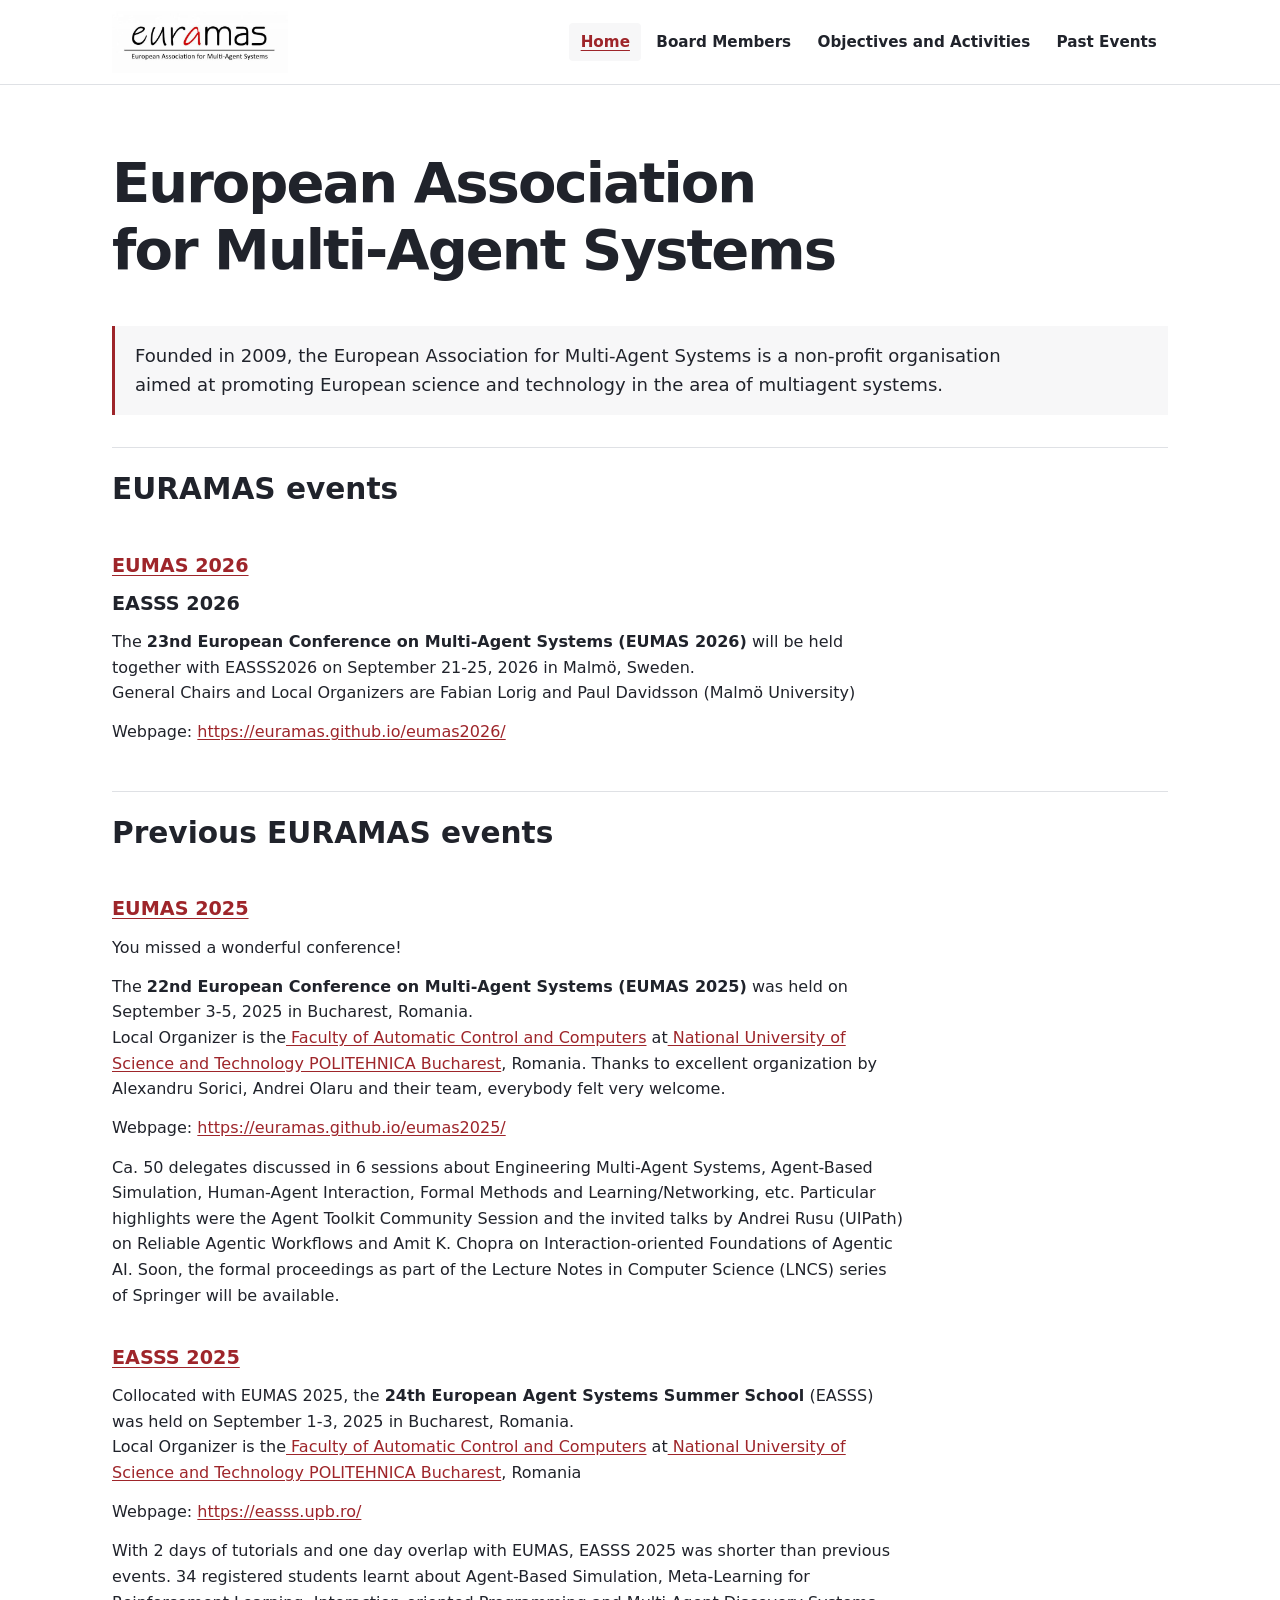
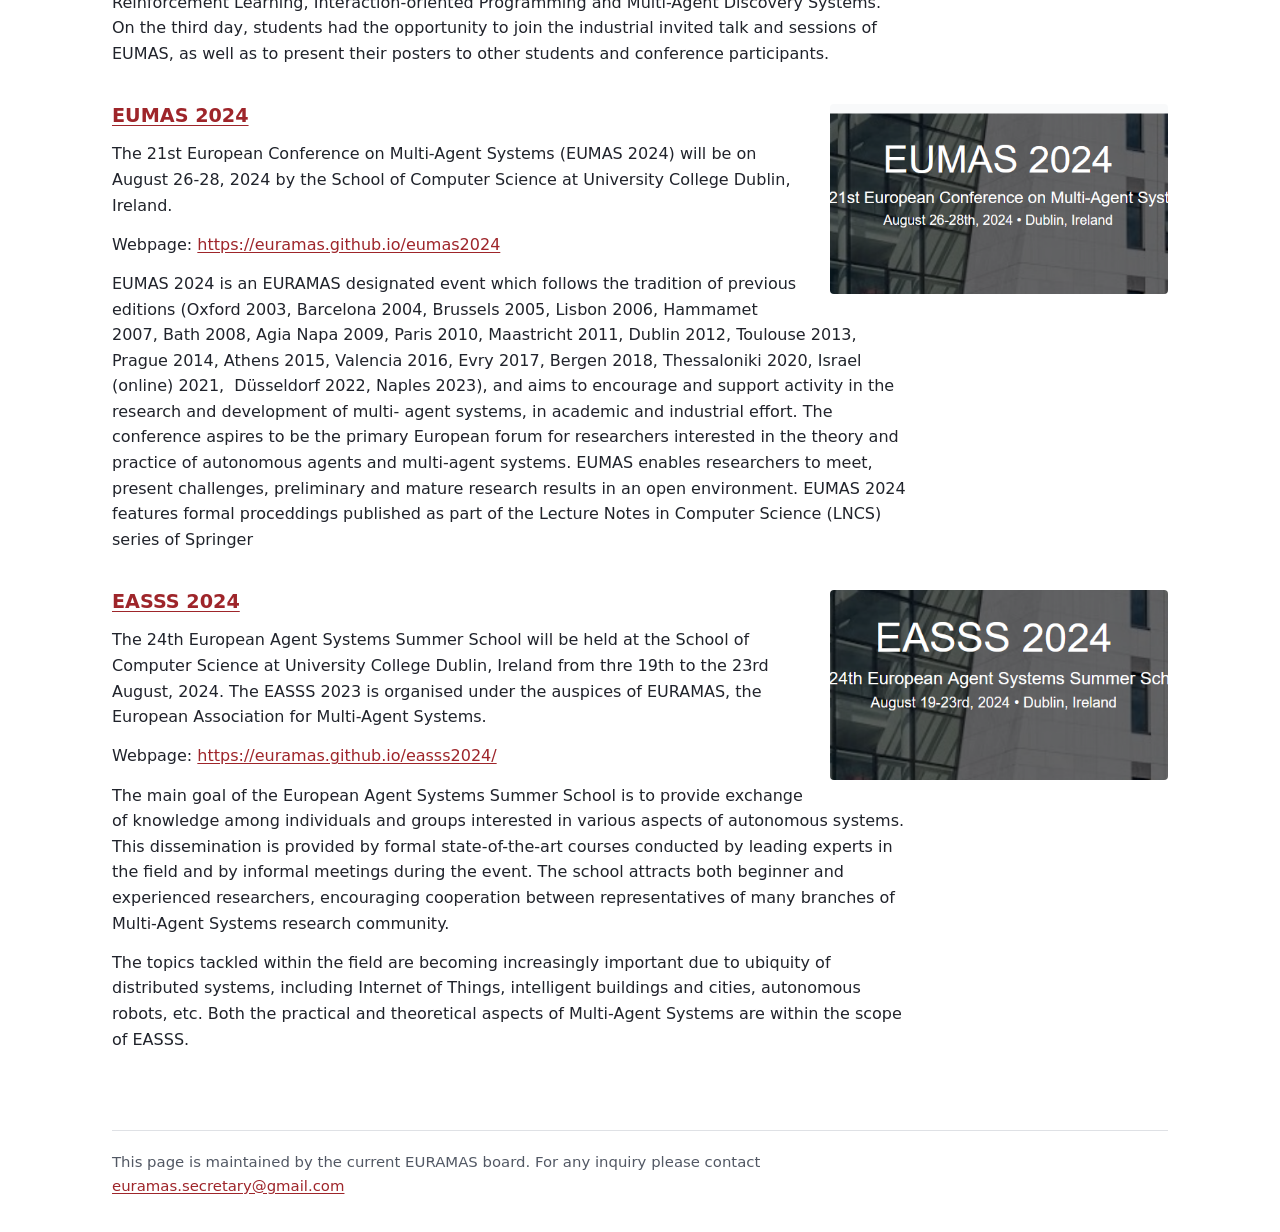
<file: index.html>
<!doctype html>
<html lang="en">
<head>
  <meta charset="utf-8">
  <meta name="viewport" content="width=device-width, initial-scale=1">
  <title>EURAMAS | European Association for Multi-Agent Systems</title>
  <meta name="description" content="EURAMAS promotes European research in multi-agent systems through its conference, summer school, and other scientific activities.">
  <link rel="canonical" href="https://euramas.github.io/">
  <meta property="og:type" content="website">
  <meta property="og:site_name" content="EURAMAS">
  <meta property="og:title" content="EURAMAS | European Association for Multi-Agent Systems">
  <meta property="og:description" content="EURAMAS promotes European research in multi-agent systems through its conference, summer school, and other scientific activities.">
  <meta property="og:url" content="https://euramas.github.io/">
  <meta property="og:image" content="https://euramas.github.io/assets/8febfdae23dbfa3d8e87.jpg">
  <meta property="og:image:width" content="600">
  <meta property="og:image:height" content="211">
  <meta property="og:image:alt" content="EURAMAS logo">
  <meta name="twitter:card" content="summary">
  <script type="application/ld+json">
  {
    "@context": "https://schema.org",
    "@graph": [
      {
        "@type": "Organization",
        "@id": "https://euramas.github.io/#organization",
        "name": "European Association for Multi-Agent Systems",
        "alternateName": "EURAMAS",
        "url": "https://euramas.github.io/",
        "logo": "https://euramas.github.io/assets/8febfdae23dbfa3d8e87.jpg",
        "foundingDate": "2009",
        "email": "euramas.secretary@gmail.com"
      },
      {
        "@type": "WebSite",
        "@id": "https://euramas.github.io/#website",
        "name": "EURAMAS",
        "alternateName": "European Association for Multi-Agent Systems",
        "url": "https://euramas.github.io/",
        "publisher": {
          "@id": "https://euramas.github.io/#organization"
        },
        "inLanguage": "en"
      }
    ]
  }
  </script>
  <link rel="stylesheet" href="site.css">
  <script src="site-menu.js" defer></script>
</head>
<body>
  <a class="skip-link" href="#main">Skip to main content</a>
  <header class="site-header">
    <div class="wrap header-content">
      <a class="brand" href="index.html">
        <img src="assets/8febfdae23dbfa3d8e87.jpg" alt="EURAMAS home" width="600" height="211">
      </a>
      <button class="menu-toggle" type="button" aria-controls="main-navigation" aria-expanded="false" hidden>
        Menu
      </button>
      <nav id="main-navigation" aria-label="Main navigation">
        <a href="index.html" aria-current="page">Home</a>
        <a href="board-members.html">Board Members</a>
        <a href="objectives-and-activities.html">Objectives and Activities</a>
        <a href="past-events.html">Past Events</a>
      </nav>
    </div>
  </header>

  <main class="wrap" id="main">
    <h1>European Association for Multi-Agent Systems</h1>

    <div class="intro" id="h.235102180d4bea7d_2">
      <p>Founded in 2009, the European Association for Multi-Agent Systems is a non-profit organisation aimed at promoting European science and technology in the area of multiagent systems.</p>
    </div>

    <div class="content-section" id="h.908c39155e4d13c_5">
      <h2><strong>EURAMAS events</strong></h2>
    </div>

    <div class="content-section" id="h.908c39155e4d13c_9">
      <h3><a href="https://euramas.github.io/eumas2026/">EUMAS 2026</a></h3>
      <h3><strong>EASSS 2026</strong></h3>
      <p>The <strong>23nd European Conference on Multi-Agent Systems (EUMAS 2026)</strong> will be held together with EASSS2026 on September 21-25, 2026 in Malmö, Sweden.<br>
      General Chairs and Local Organizers are Fabian Lorig and Paul Davidsson (Malmö University)</p>
      <p>Webpage: <a href="https://euramas.github.io/eumas2026/">https://euramas.github.io/eumas2026/</a></p>
    </div>

    <div class="content-section" id="h.3ed25147c5a7b558_1">
      <span id="h.cc6snagl0ky3"></span><h2 id="h.cc6snagl0ky3_l">Previous EURAMAS events</h2>
    </div>

    <div class="content-section" id="h.13438132b967476c_0">
      <h3><a href="https://euramas.github.io/eumas2025/"><strong>EUMAS 2025</strong></a></h3>
      <p>You missed a wonderful conference!</p>
      <p>The <strong>22nd European Conference on Multi-Agent Systems (EUMAS 2025)</strong> was held on September 3-5, 2025 in Bucharest, Romania. <br>
      Local Organizer is the<a href="https://acs.pub.ro/en"> Faculty of Automatic Control and Computers</a> at<a href="https://upb.ro/en"> National University of Science and Technology POLITEHNICA Bucharest</a>, Romania. Thanks to excellent organization by Alexandru Sorici, Andrei Olaru and their team, everybody felt very welcome.</p>
      <p>Webpage: <a href="https://euramas.github.io/eumas2025/">https://euramas.github.io/eumas2025/</a></p>
      <p>Ca. 50 delegates discussed in 6 sessions about Engineering Multi-Agent Systems, Agent-Based Simulation, Human-Agent Interaction, Formal Methods and Learning/Networking, etc. Particular highlights were the Agent Toolkit Community Session and the invited talks by Andrei Rusu (UIPath) on Reliable Agentic Workflows and Amit K. Chopra on Interaction-oriented Foundations of Agentic AI. Soon, the formal proceedings as part of the Lecture Notes in Computer Science (LNCS) series of Springer will be available.</p>
    </div>

    <div class="content-section" id="h.908c39155e4d13c_14">
      <h3><a href="https://easss.upb.ro/"><strong>EASSS 2025</strong></a></h3>
      <p>Collocated with EUMAS 2025, the <strong>24th European Agent Systems Summer School</strong> (EASSS) was held on September 1-3, 2025 in Bucharest, Romania. <br>
      Local Organizer is the<a href="https://acs.pub.ro/en"> Faculty of Automatic Control and Computers</a> at<a href="https://upb.ro/en"> National University of Science and Technology POLITEHNICA Bucharest</a>, Romania</p>
      <p>Webpage: <a href="https://easss.upb.ro/">https://easss.upb.ro/</a></p>
      <p>With 2 days of tutorials and one day overlap with EUMAS, EASSS 2025 was shorter than previous events. 34 registered students learnt about Agent-Based Simulation, Meta-Learning for Reinforcement Learning, Interaction-oriented Programming and Multi-Agent Discovery Systems. On the third day, students had the opportunity to join the industrial invited talk and sessions of EUMAS, as well as to present their posters to other students and conference participants.</p>
    </div>

    <div class="content-section with-image" id="h.7991aa05791baf3f_21">
      <img class="event-image" src="assets/30119fd18263f0130cd7.png" alt="EUMAS 2024 event image" loading="lazy">
      <span id="h.1a4jlu78u1d5"></span><h3 id="h.1a4jlu78u1d5_l"><a href="https://euramas.github.io/eumas2024">EUMAS 2024</a></h3>
      <p>The 21st European Conference on Multi-Agent Systems (EUMAS 2024) will be on August 26-28, 2024 by the School of Computer Science at University College Dublin, Ireland.</p>
      <p>Webpage: <a href="https://euramas.github.io/eumas2024">https://euramas.github.io/eumas2024</a></p>
      <p>EUMAS 2024 is an EURAMAS designated event which follows the tradition of previous editions (Oxford 2003, Barcelona 2004, Brussels 2005, Lisbon 2006, Hammamet 2007, Bath 2008, Agia Napa 2009, Paris 2010, Maastricht 2011, Dublin 2012, Toulouse 2013, Prague 2014, Athens 2015, Valencia 2016, Evry 2017, Bergen 2018, Thessaloniki 2020, Israel (online) 2021,  Düsseldorf 2022, Naples 2023), and aims to encourage and support activity in the research and development of multi- agent systems, in academic and industrial effort. The conference aspires to be the primary European forum for researchers interested in the theory and practice of autonomous agents and multi-agent systems. EUMAS enables researchers to meet, present challenges, preliminary and mature research results in an open environment. EUMAS 2024 features formal proceddings published as part of the Lecture Notes in Computer Science (LNCS) series of Springer</p>
    </div>

    <div class="content-section with-image" id="h.7991aa05791baf3f_42">
      <img class="event-image" src="assets/76a20816aa91ea1e08cd.png" alt="EASSS 2024 event image" loading="lazy">
      <span id="h.xx9vmq9rg5dy"></span><h3 id="h.xx9vmq9rg5dy_l"><a href="https://euramas.github.io/easss2024/">EASSS 2024</a></h3>
      <p>The 24th European Agent Systems Summer School will be held at the School of Computer Science at University College Dublin, Ireland from thre 19th to the 23rd August, 2024. The EASSS 2023 is organised under the auspices of EURAMAS, the European Association for Multi-Agent Systems.</p>
      <p>Webpage: <a href="https://euramas.github.io/easss2024/">https://euramas.github.io/easss2024/</a></p>
      <p>The main goal of the European Agent Systems Summer School is to provide exchange of knowledge among individuals and groups interested in various aspects of autonomous systems. This dissemination is provided by formal state-of-the-art courses conducted by leading experts in the field and by informal meetings during the event. The school attracts both beginner and experienced researchers, encouraging cooperation between representatives of many branches of Multi-Agent Systems research community.</p>
      <p>The topics tackled within the field are becoming increasingly important due to ubiquity of distributed systems, including Internet of Things, intelligent buildings and cities, autonomous robots, etc. Both the practical and theoretical aspects of Multi-Agent Systems are within the scope of EASSS.</p>
    </div>
  </main>
  <footer class="wrap site-footer"><p>This page is maintained by the current EURAMAS board. For any inquiry please contact <a href="mailto:euramas.secretary@gmail.com">euramas.secretary@gmail.com</a></p></footer>
</body>
</html>
</file>
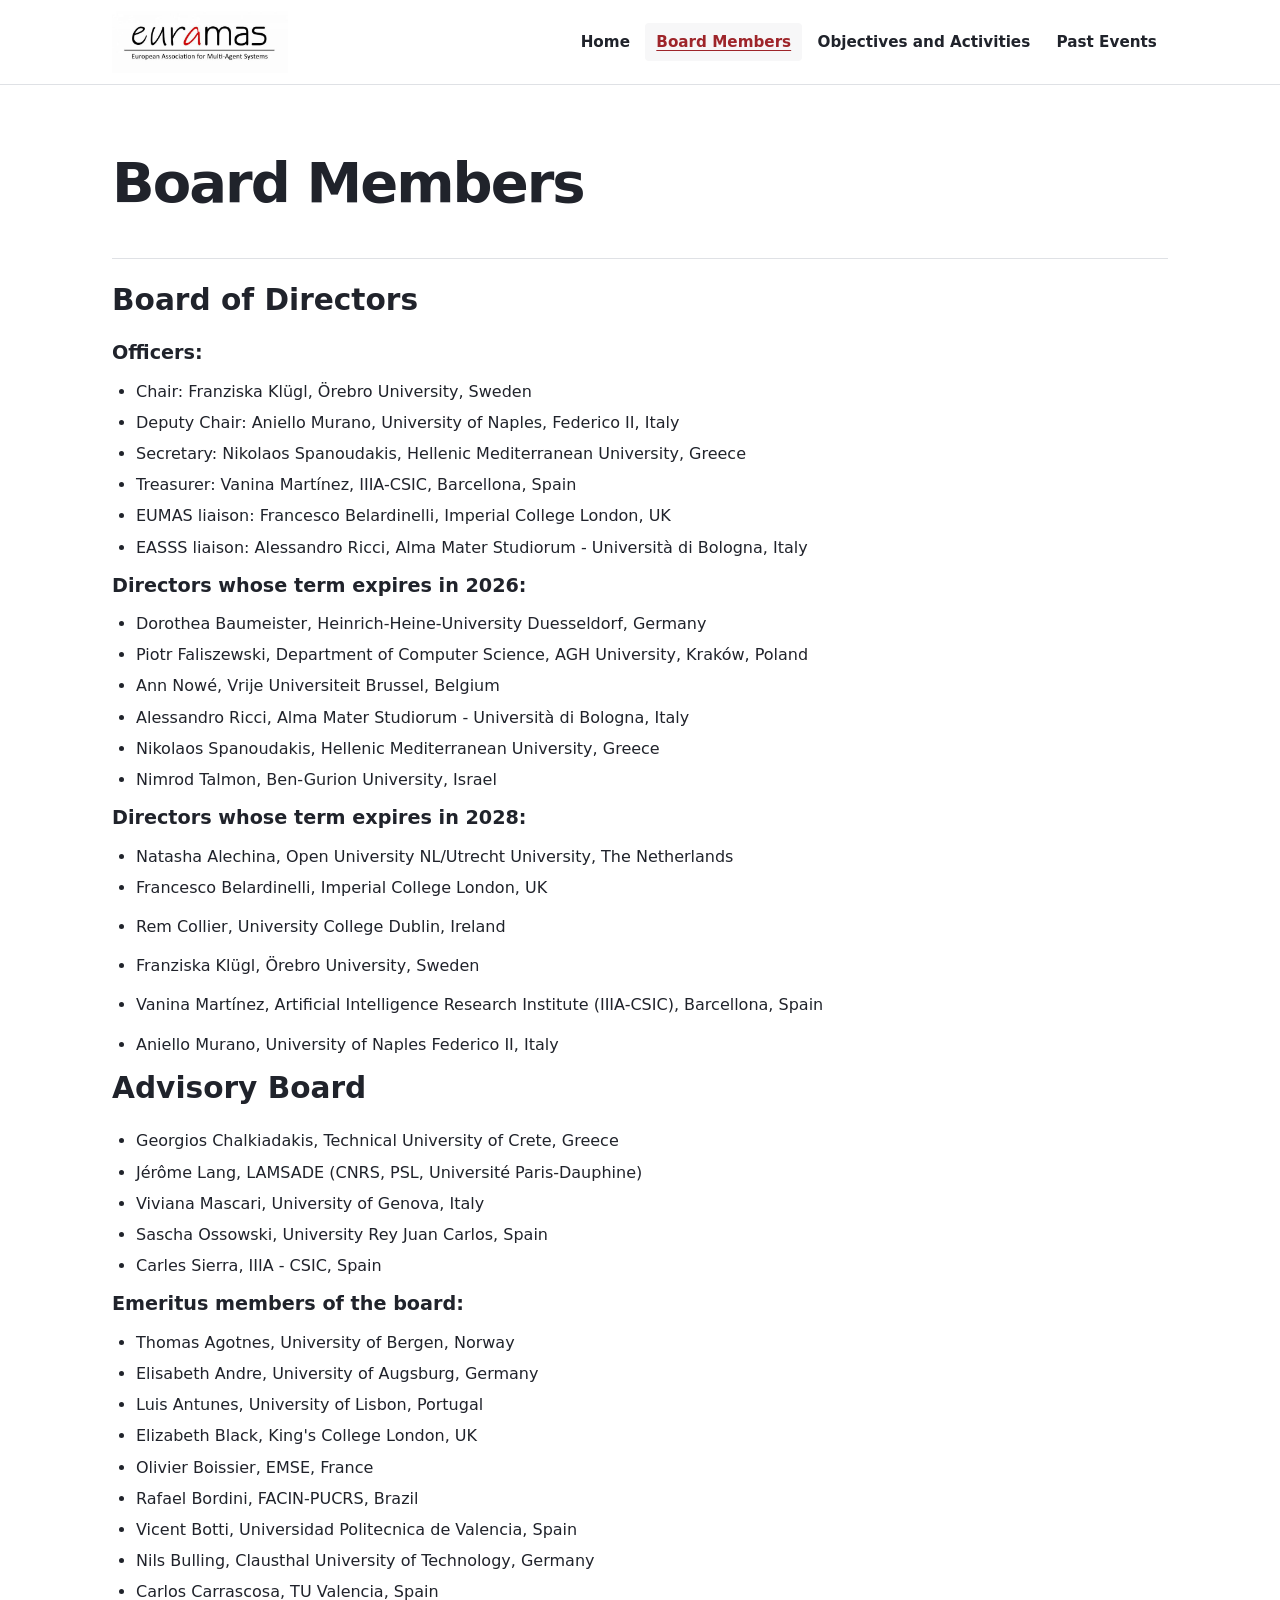
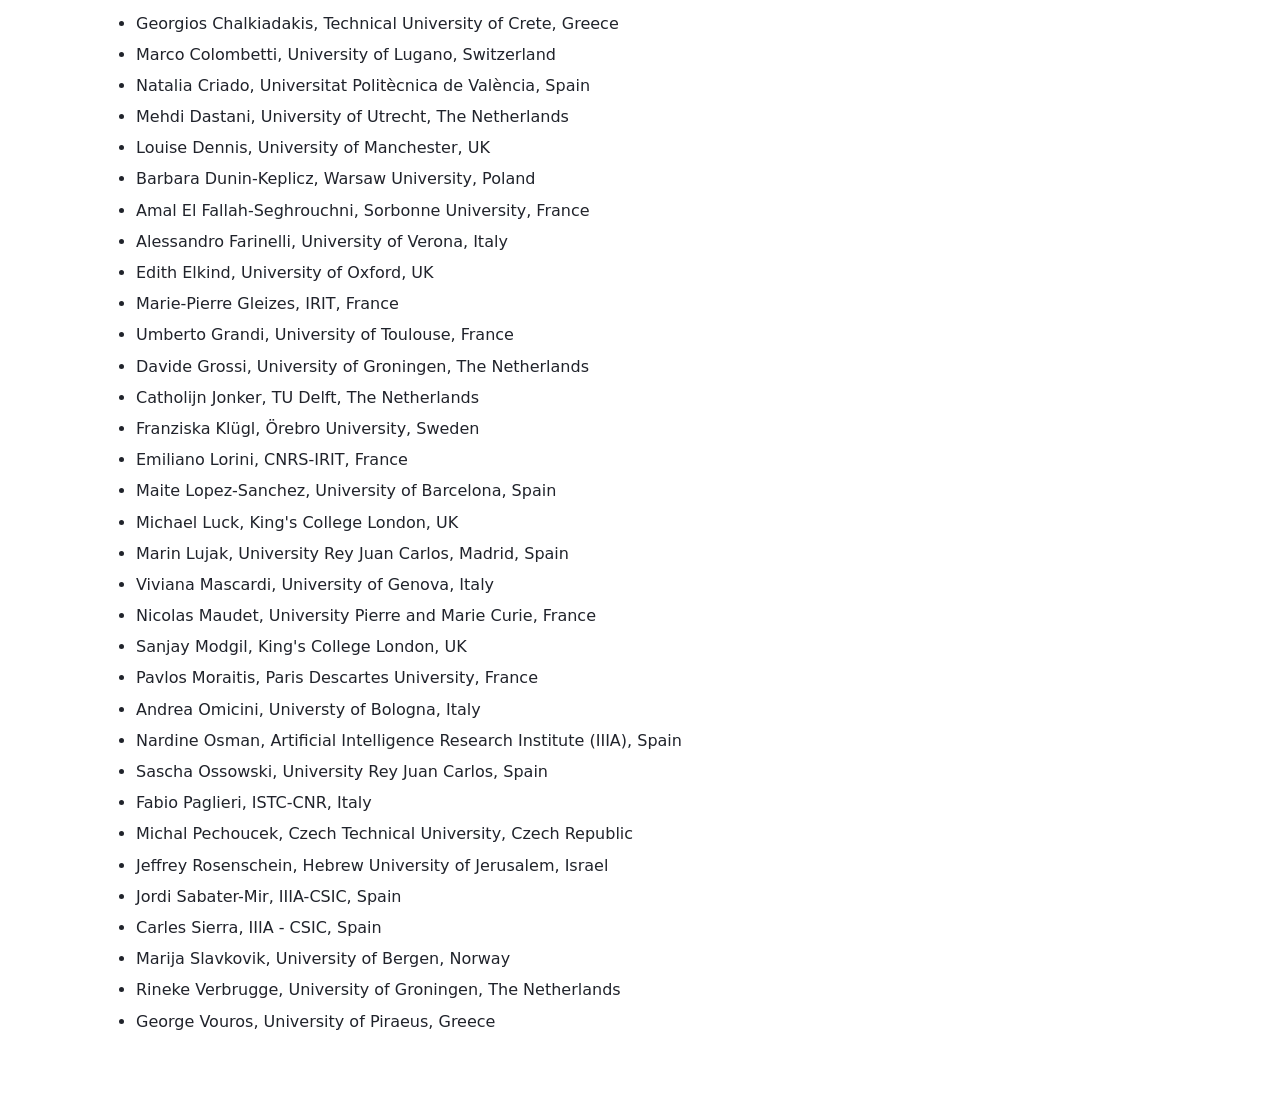
<file: board-members.html>
<!doctype html>
<html lang="en">
<head>
  <meta charset="utf-8">
  <meta name="viewport" content="width=device-width, initial-scale=1">
  <title>Board Members | EURAMAS</title>
  <meta name="description" content="Meet the officers, directors, advisory board, and emeritus members of the European Association for Multi-Agent Systems.">
  <link rel="canonical" href="https://euramas.github.io/board-members.html">
  <meta property="og:type" content="website">
  <meta property="og:site_name" content="EURAMAS">
  <meta property="og:title" content="Board Members | EURAMAS">
  <meta property="og:description" content="Meet the officers, directors, advisory board, and emeritus members of the European Association for Multi-Agent Systems.">
  <meta property="og:url" content="https://euramas.github.io/board-members.html">
  <meta property="og:image" content="https://euramas.github.io/assets/8febfdae23dbfa3d8e87.jpg">
  <meta property="og:image:width" content="600">
  <meta property="og:image:height" content="211">
  <meta property="og:image:alt" content="EURAMAS logo">
  <meta name="twitter:card" content="summary">
  <link rel="stylesheet" href="site.css">
  <script src="site-menu.js" defer></script>
</head>
<body>
  <a class="skip-link" href="#main">Skip to main content</a>
  <header class="site-header">
    <div class="wrap header-content">
      <a class="brand" href="index.html">
        <img src="assets/8febfdae23dbfa3d8e87.jpg" alt="EURAMAS home" width="600" height="211">
      </a>
      <button class="menu-toggle" type="button" aria-controls="main-navigation" aria-expanded="false" hidden>
        Menu
      </button>
      <nav id="main-navigation" aria-label="Main navigation">
        <a href="index.html">Home</a>
        <a href="board-members.html" aria-current="page">Board Members</a>
        <a href="objectives-and-activities.html">Objectives and Activities</a>
        <a href="past-events.html">Past Events</a>
      </nav>
    </div>
  </header>

  <main class="wrap" id="main">
    <h1>Board Members</h1>

    <div class="content-section" id="h.7991aa05791baf3f_63">
      <span id="h.69cfp82cx39f"></span><h2 id="h.69cfp82cx39f_l"><strong>Board of Directors</strong></h2>
      <span id="h.exl4ti9o6gsz"></span><h3 id="h.exl4ti9o6gsz_l"><strong>Officers:</strong></h3>
      <ul>
        <li><p>Chair: Franziska Klügl, Örebro University, Sweden</p></li>
        <li><p>Deputy Chair: Aniello Murano, University of Naples, Federico II, Italy</p></li>
        <li><p>Secretary: Nikolaos Spanoudakis, Hellenic Mediterranean University, Greece</p></li>
        <li><p>Treasurer: Vanina Martínez, IIIA-CSIC, Barcellona, Spain</p></li>
        <li><p>EUMAS liaison: Francesco Belardinelli, Imperial College London, UK</p></li>
        <li><p>EASSS liaison: Alessandro Ricci, Alma Mater Studiorum - Università di Bologna, Italy</p></li>
      </ul>
      <span id="h.55lkt3g3xlbf"></span><h3 id="h.55lkt3g3xlbf_l"><strong>Directors whose term expires in 2026:</strong></h3>
      <ul>
        <li><p>Dorothea Baumeister, Heinrich-Heine-University Duesseldorf, Germany</p></li>
        <li><p>Piotr Faliszewski, Department of Computer Science, AGH University, Kraków, Poland</p></li>
        <li><p>Ann Nowé, Vrije Universiteit Brussel, Belgium</p></li>
        <li><p>Alessandro Ricci, Alma Mater Studiorum - Università di Bologna, Italy</p></li>
        <li><p>Nikolaos Spanoudakis, Hellenic Mediterranean University, Greece</p></li>
        <li><p>Nimrod Talmon, Ben-Gurion University, Israel</p></li>
      </ul>
      <span id="h.hwrngl9ryv2k"></span><h3 id="h.hwrngl9ryv2k_l"><strong>Directors whose term expires in 2028:</strong></h3>
      <ul>
        <li><p>Natasha Alechina, Open University NL/Utrecht University, The Netherlands<br>
        </p></li>
        <li><p>Francesco Belardinelli, Imperial College London, UK</p></li>
      </ul>
      <ul>
        <li><p>Rem Collier, University College Dublin, Ireland</p></li>
      </ul>
      <ul>
        <li><p>Franziska Klügl, Örebro University, Sweden</p></li>
      </ul>
      <ul>
        <li><p>Vanina Martínez, Artificial Intelligence Research Institute (IIIA-CSIC), Barcellona, Spain</p></li>
      </ul>
      <ul>
        <li><p>Aniello Murano, University of Naples Federico II, Italy</p></li>
      </ul>
      <span id="h.uvlug7xvyvds"></span><h2 id="h.uvlug7xvyvds_l"><strong>Advisory Board</strong></h2>
      <ul>
        <li><p>Georgios Chalkiadakis, Technical University of Crete, Greece</p></li>
        <li><p>Jérôme Lang, LAMSADE (CNRS, PSL, Université Paris-Dauphine)</p></li>
        <li><p>Viviana Mascari, University of Genova, Italy</p></li>
        <li><p>Sascha Ossowski, University Rey Juan Carlos, Spain</p></li>
        <li><p>Carles Sierra, IIIA - CSIC, Spain</p></li>
      </ul>
      <span id="h.dg90v5ftlaez"></span><h3 id="h.dg90v5ftlaez_l"><strong>Emeritus members of the board:</strong></h3>
      <ul>
        <li><p>Thomas Agotnes, University of Bergen, Norway</p></li>
        <li><p>Elisabeth Andre, University of Augsburg, Germany</p></li>
        <li><p>Luis Antunes, University of Lisbon, Portugal</p></li>
        <li><p>Elizabeth Black, King&#x27;s College London, UK</p></li>
        <li><p>Olivier Boissier, EMSE, France</p></li>
        <li><p>Rafael Bordini, FACIN-PUCRS, Brazil</p></li>
        <li><p>Vicent Botti, Universidad Politecnica de Valencia, Spain</p></li>
        <li><p>Nils Bulling, Clausthal University of Technology, Germany</p></li>
        <li><p>Carlos Carrascosa, TU Valencia, Spain</p></li>
        <li><p>Georgios Chalkiadakis, Technical University of Crete, Greece</p></li>
        <li><p>Marco Colombetti, University of Lugano, Switzerland</p></li>
        <li><p>Natalia Criado, Universitat Politècnica de València, Spain</p></li>
        <li><p>Mehdi Dastani, University of Utrecht, The Netherlands</p></li>
        <li><p>Louise Dennis, University of Manchester, UK</p></li>
        <li><p>Barbara Dunin-Keplicz, Warsaw University, Poland</p></li>
        <li><p>Amal El Fallah-Seghrouchni, Sorbonne University, France</p></li>
        <li><p>Alessandro Farinelli, University of Verona, Italy</p></li>
        <li><p>Edith Elkind, University of Oxford, UK</p></li>
        <li><p>Marie-Pierre Gleizes, IRIT, France</p></li>
        <li><p>Umberto Grandi, University of Toulouse, France</p></li>
        <li><p>Davide Grossi, University of Groningen, The Netherlands</p></li>
        <li><p>Catholijn Jonker, TU Delft, The Netherlands</p></li>
        <li><p>Franziska Klügl, Örebro University, Sweden</p></li>
        <li><p>Emiliano Lorini, CNRS-IRIT, France</p></li>
        <li><p>Maite Lopez-Sanchez, University of Barcelona, Spain</p></li>
        <li><p>Michael Luck, King&#x27;s College London, UK</p></li>
        <li><p>Marin Lujak, University Rey Juan Carlos, Madrid, Spain</p></li>
        <li><p>Viviana Mascardi, University of Genova, Italy</p></li>
        <li><p>Nicolas Maudet, University Pierre and Marie Curie, France</p></li>
        <li><p>Sanjay Modgil, King&#x27;s College London, UK</p></li>
        <li><p>Pavlos Moraitis, Paris Descartes University, France</p></li>
        <li><p>Andrea Omicini, Universty of Bologna, Italy</p></li>
        <li><p>Nardine Osman, Artificial Intelligence Research Institute (IIIA), Spain</p></li>
        <li><p>Sascha Ossowski, University Rey Juan Carlos, Spain</p></li>
        <li><p>Fabio Paglieri, ISTC-CNR, Italy</p></li>
        <li><p>Michal Pechoucek, Czech Technical University, Czech Republic</p></li>
        <li><p>Jeffrey Rosenschein, Hebrew University of Jerusalem, Israel</p></li>
        <li><p>Jordi Sabater-Mir, IIIA-CSIC, Spain</p></li>
        <li><p>Carles Sierra, IIIA - CSIC, Spain</p></li>
        <li><p>Marija Slavkovik, University of Bergen, Norway</p></li>
        <li><p>Rineke Verbrugge, University of Groningen, The Netherlands</p></li>
        <li><p>George Vouros, University of Piraeus, Greece</p></li>
      </ul>
    </div>
  </main>
</body>
</html>
</file>
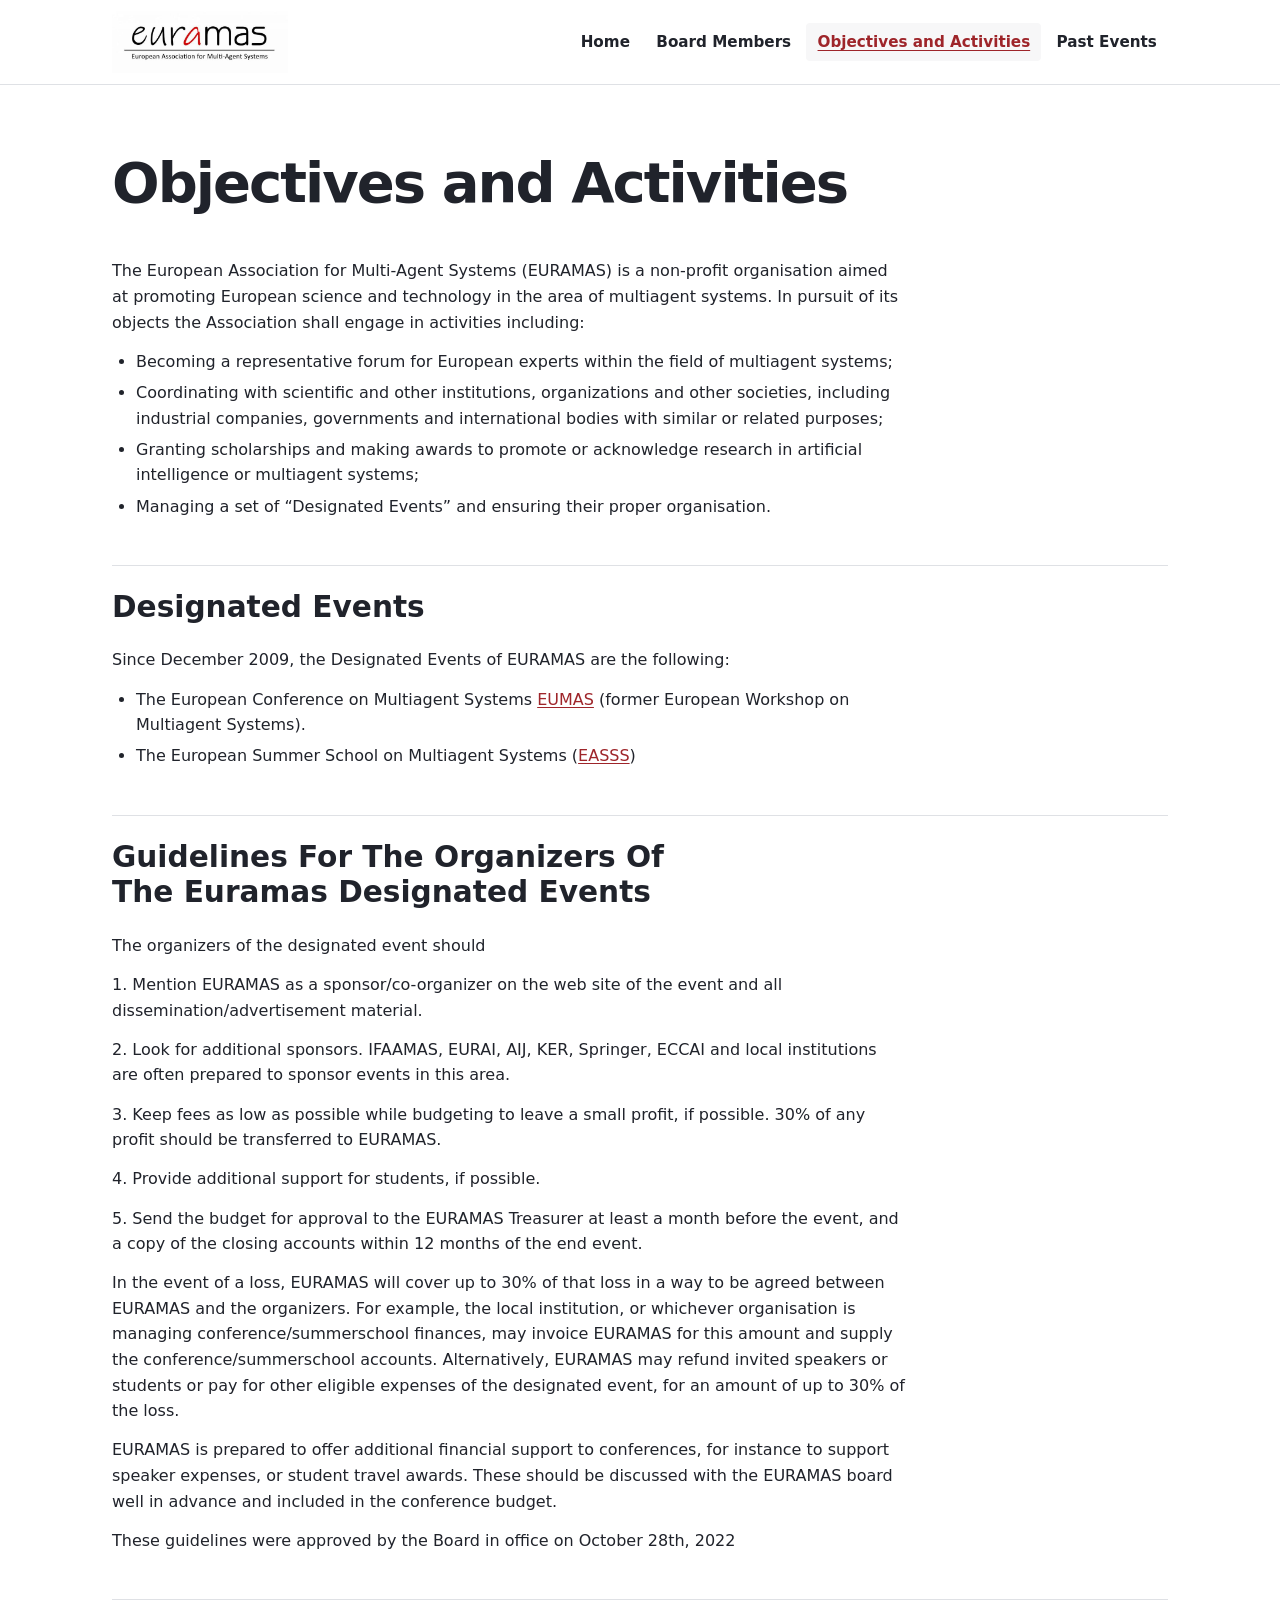
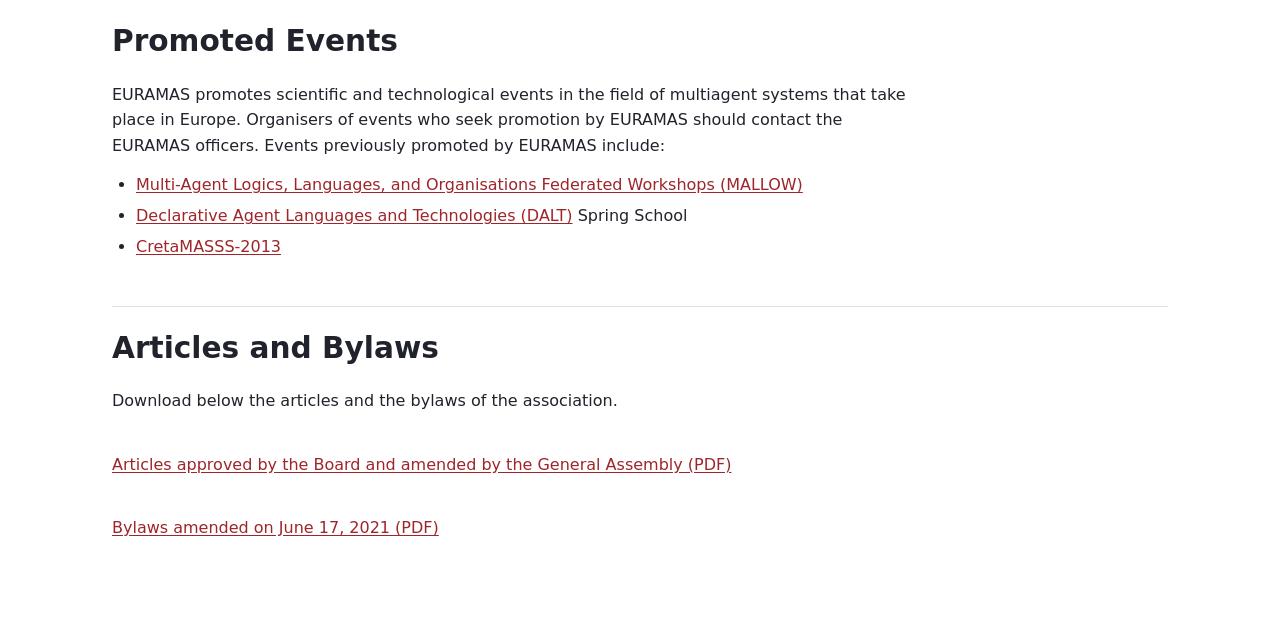
<file: objectives-and-activities.html>
<!doctype html>
<html lang="en">
<head>
  <meta charset="utf-8">
  <meta name="viewport" content="width=device-width, initial-scale=1">
  <title>Objectives, Activities and Bylaws | EURAMAS</title>
  <meta name="description" content="Learn about the association’s mission, designated events, and organizer guidelines. Read the EURAMAS articles and bylaws.">
  <link rel="canonical" href="https://euramas.github.io/objectives-and-activities.html">
  <meta property="og:type" content="website">
  <meta property="og:site_name" content="EURAMAS">
  <meta property="og:title" content="Objectives, Activities and Bylaws | EURAMAS">
  <meta property="og:description" content="Learn about the association’s mission, designated events, and organizer guidelines. Read the EURAMAS articles and bylaws.">
  <meta property="og:url" content="https://euramas.github.io/objectives-and-activities.html">
  <meta property="og:image" content="https://euramas.github.io/assets/8febfdae23dbfa3d8e87.jpg">
  <meta property="og:image:width" content="600">
  <meta property="og:image:height" content="211">
  <meta property="og:image:alt" content="EURAMAS logo">
  <meta name="twitter:card" content="summary">
  <link rel="stylesheet" href="site.css">
  <script src="site-menu.js" defer></script>
</head>
<body>
  <a class="skip-link" href="#main">Skip to main content</a>
  <header class="site-header">
    <div class="wrap header-content">
      <a class="brand" href="index.html">
        <img src="assets/8febfdae23dbfa3d8e87.jpg" alt="EURAMAS home" width="600" height="211">
      </a>
      <button class="menu-toggle" type="button" aria-controls="main-navigation" aria-expanded="false" hidden>
        Menu
      </button>
      <nav id="main-navigation" aria-label="Main navigation">
        <a href="index.html">Home</a>
        <a href="board-members.html">Board Members</a>
        <a href="objectives-and-activities.html" aria-current="page">Objectives and Activities</a>
        <a href="past-events.html">Past Events</a>
      </nav>
    </div>
  </header>

  <main class="wrap" id="main">
    <h1>Objectives and Activities</h1>

    <div class="content-section" id="h.7991aa05791baf3f_72">
      <p>The European Association for Multi-Agent Systems (EURAMAS) is a non-profit organisation aimed at promoting European science and technology in the area of multiagent systems. In pursuit of its objects the Association shall engage in activities including:</p>
      <ul>
        <li><p>Becoming a representative forum for European experts within the field of multiagent systems;</p></li>
        <li><p>Coordinating with scientific and other institutions, organizations and other societies, including industrial companies, governments and international bodies with similar or related purposes;</p></li>
        <li><p>Granting scholarships and making awards to promote or acknowledge research in artificial intelligence or multiagent systems;</p></li>
        <li><p>Managing a set of “Designated Events” and ensuring their proper organisation.</p></li>
      </ul>
    </div>

    <div class="content-section" id="h.235102180d4bea7d_16">
      <span id="h.6t0xh2dw6yao"></span><h2 id="h.6t0xh2dw6yao_l"><strong>Designated Events</strong></h2>
      <p>Since December 2009, the Designated Events of EURAMAS are the following:</p>
      <ul>
        <li><p>The European Conference on Multiagent Systems <a href="past-events.html">EUMAS</a> (former European Workshop on Multiagent Systems).</p></li>
        <li><p>The European Summer School on Multiagent Systems (<a href="past-events.html">EASSS</a>)</p></li>
      </ul>
    </div>

    <div class="content-section" id="h.499ff1e17fb2914_3">
      <span id="h.ldd05dd1h9ni"></span><h2 id="h.ldd05dd1h9ni_l"><strong>Guidelines For The Organizers Of The Euramas Designated Events</strong></h2>
      <p>The organizers of the designated event should</p>
      <p>1. Mention EURAMAS as a sponsor/co-organizer on the web site of the event and all dissemination/advertisement material.</p>
      <p>2. Look for additional sponsors. IFAAMAS, EURAI, AIJ, KER, Springer, ECCAI and local institutions are often prepared to sponsor events in this area.</p>
      <p>3. Keep fees as low as possible while budgeting to leave a small profit, if possible. 30% of any profit should be transferred to EURAMAS.</p>
      <p>4. Provide additional support for students, if possible.</p>
      <p>5. Send the budget for approval to the EURAMAS Treasurer at least a month before the event, and a copy of the closing accounts within 12 months of the end event.</p>
      <p>In the event of a loss, EURAMAS will cover up to 30% of that loss in a way to be agreed between EURAMAS and the organizers. For example, the local institution, or whichever organisation is managing conference/summerschool finances, may invoice EURAMAS for this amount and supply the conference/summerschool accounts. Alternatively, EURAMAS may refund invited speakers or students or pay for other eligible expenses of the designated event, for an amount of up to 30% of the loss.</p>
      <p>EURAMAS is prepared to offer additional financial support to conferences, for instance to support speaker expenses, or student travel awards. These should be discussed with the EURAMAS board well in advance and included in the conference budget.</p>
      <p>These guidelines were approved by the Board in office on October 28th, 2022</p>
    </div>

    <div class="content-section" id="h.7991aa05791baf3f_84">
      <span id="h.bnfuppojgf7z"></span><h2 id="h.bnfuppojgf7z_l"><strong>Promoted Events</strong></h2>
      <p>EURAMAS promotes scientific and technological events in the field of multiagent systems that take place in Europe. Organisers of events who seek promotion by EURAMAS should contact the EURAMAS officers. Events previously promoted by EURAMAS include:</p>
      <ul>
        <li><p><a href="http://mallow2010.emse.fr/">Multi-Agent Logics, Languages, and Organisations Federated Workshops (MALLOW)</a></p></li>
        <li><p><a href="http://lia.deis.unibo.it/confs/dalt_school/">Declarative Agent Languages and Technologies (DALT)</a> Spring School</p></li>
        <li><p><a href="http://www.intelligence.tuc.gr/cretamasss/">CretaMASSS-2013</a></p></li>
      </ul>
    </div>

    <div class="content-section" id="h.7991aa05791baf3f_88">
      <span id="h.d336qnxcllz"></span><h2 id="h.d336qnxcllz_l"><strong>Articles and Bylaws</strong></h2>
      <p>Download below the articles and the bylaws of the association.</p>
    </div>

    <div class="content-section" id="h.235102180d4bea7d_23">
      <p><a href="assets/Articles_approved_by_the_Board_and_amended_by_the_General_Assembly.pdf">Articles approved by the Board and amended by the General Assembly (PDF)</a></p>
    </div>

    <div class="content-section" id="h.235102180d4bea7d_27">
      <p><a href="assets/By-Laws-amended-on-June-17-2021.pdf">Bylaws amended on June 17, 2021 (PDF)</a></p>
    </div>
  </main>
</body>
</html>
</file>
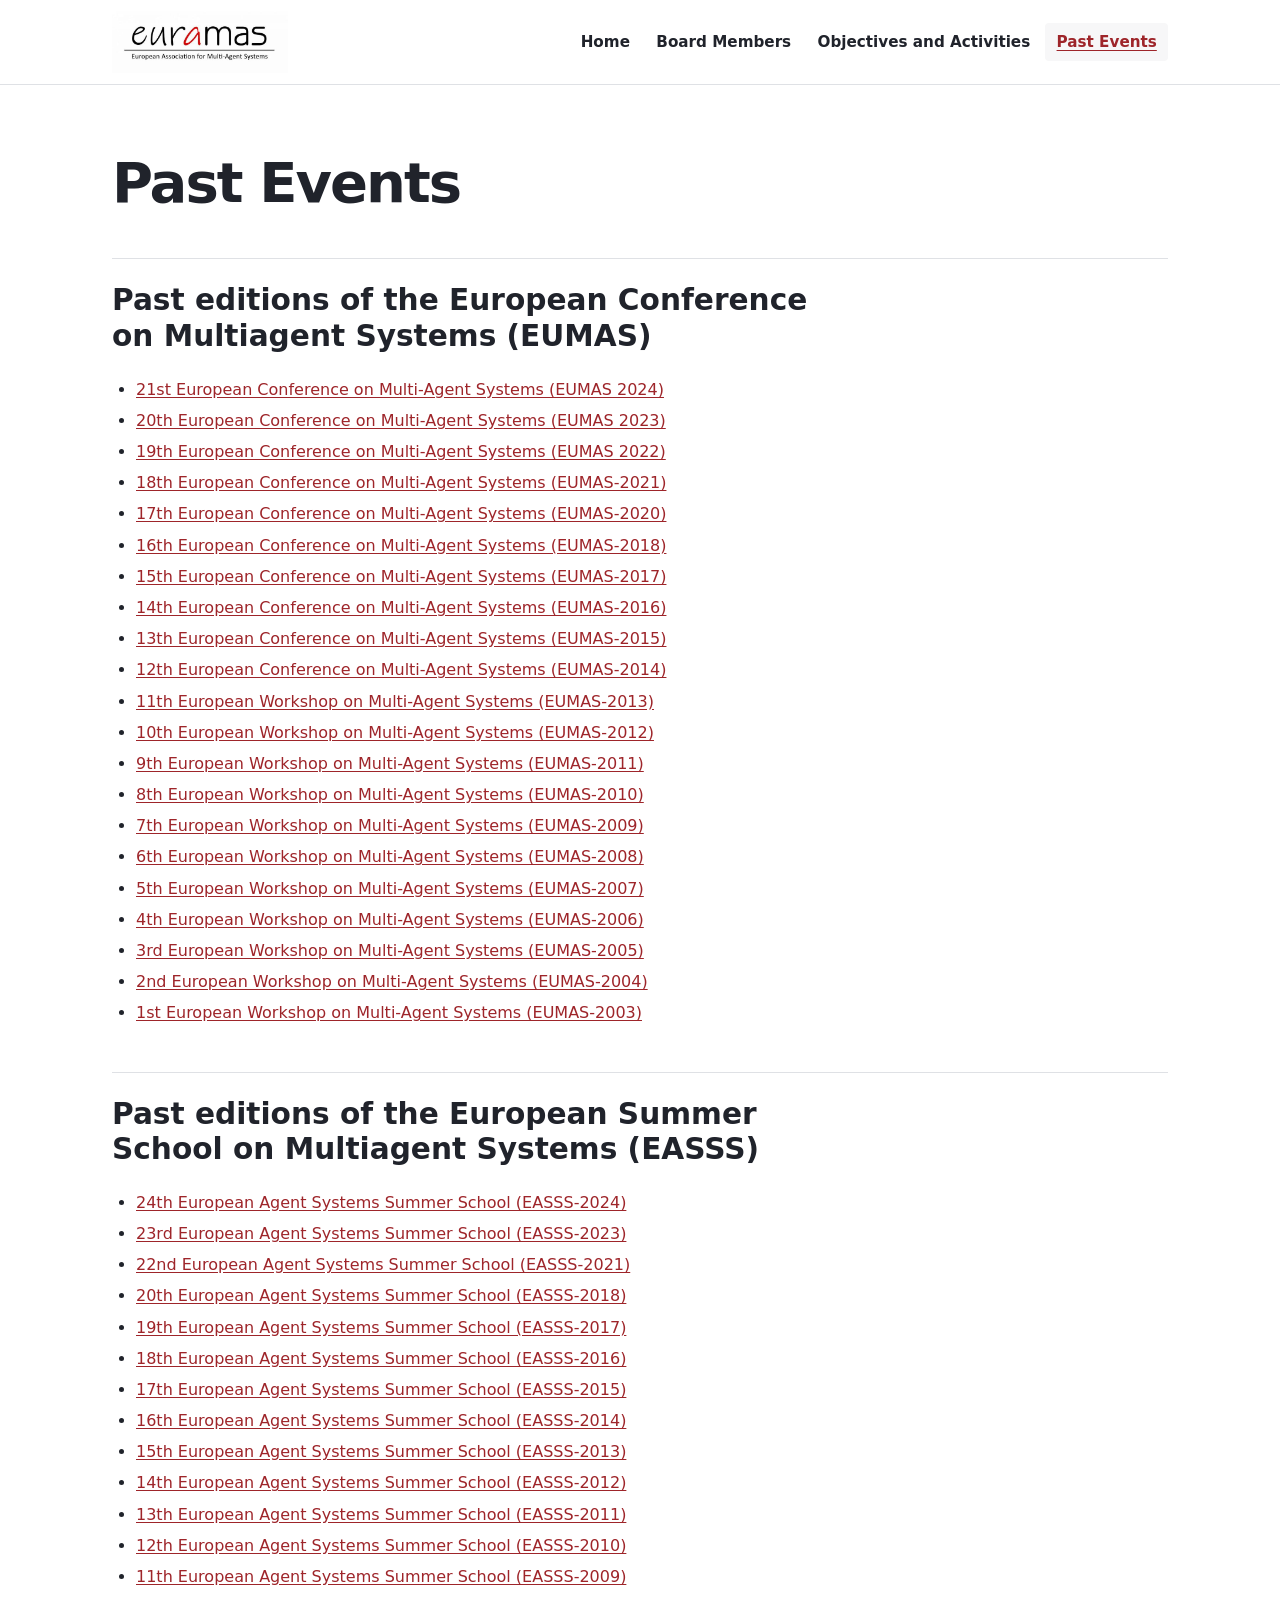
<file: past-events.html>
<!doctype html>
<html lang="en">
<head>
  <meta charset="utf-8">
  <meta name="viewport" content="width=device-width, initial-scale=1">
  <title>Past EUMAS Conferences and EASSS Summer Schools | EURAMAS</title>
  <meta name="description" content="Browse the archive of European conferences and workshops on multi-agent systems and European Agent Systems Summer Schools.">
  <link rel="canonical" href="https://euramas.github.io/past-events.html">
  <meta property="og:type" content="website">
  <meta property="og:site_name" content="EURAMAS">
  <meta property="og:title" content="Past EUMAS Conferences and EASSS Summer Schools | EURAMAS">
  <meta property="og:description" content="Browse the archive of European conferences and workshops on multi-agent systems and European Agent Systems Summer Schools.">
  <meta property="og:url" content="https://euramas.github.io/past-events.html">
  <meta property="og:image" content="https://euramas.github.io/assets/8febfdae23dbfa3d8e87.jpg">
  <meta property="og:image:width" content="600">
  <meta property="og:image:height" content="211">
  <meta property="og:image:alt" content="EURAMAS logo">
  <meta name="twitter:card" content="summary">
  <link rel="stylesheet" href="site.css">
  <script src="site-menu.js" defer></script>
</head>
<body>
  <a class="skip-link" href="#main">Skip to main content</a>
  <header class="site-header">
    <div class="wrap header-content">
      <a class="brand" href="index.html">
        <img src="assets/8febfdae23dbfa3d8e87.jpg" alt="EURAMAS home" width="600" height="211">
      </a>
      <button class="menu-toggle" type="button" aria-controls="main-navigation" aria-expanded="false" hidden>
        Menu
      </button>
      <nav id="main-navigation" aria-label="Main navigation">
        <a href="index.html">Home</a>
        <a href="board-members.html">Board Members</a>
        <a href="objectives-and-activities.html">Objectives and Activities</a>
        <a href="past-events.html" aria-current="page">Past Events</a>
      </nav>
    </div>
  </header>

  <main class="wrap" id="main">
    <h1>Past Events</h1>

    <div class="content-section" id="h.687bd6d5180b437c_7">
      <span id="h.tg04d7oym0ip"></span><h2 id="h.tg04d7oym0ip_l"><strong>Past editions of the European Conference on Multiagent Systems (EUMAS)</strong></h2>
      <ul>
        <li><p><a href="https://euramas.github.io/eumas2024/">21st European Conference on Multi-Agent Systems (EUMAS 2024)</a></p></li>
        <li><p><a href="https://eumas23.github.io/home/">20th European Conference on Multi-Agent Systems (EUMAS 2023)</a></p></li>
        <li><p><a href="http://www.ccc.cs.uni-duesseldorf.de/eumas2022/">19th European Conference on Multi-Agent Systems (EUMAS 2022)</a></p></li>
        <li><p><a href="https://biu-ai.com/EUMAS21/">18th European Conference on Multi-Agent Systems (EUMAS-2021)</a></p></li>
        <li><p><a href="https://eumas2020.csd.auth.gr/eumas2020/">17th European Conference on Multi-Agent Systems (EUMAS-2020)</a></p></li>
        <li><p><a href="https://eumas2018.w.uib.no/">16th European Conference on Multi-Agent Systems (EUMAS-2018)</a></p></li>
        <li><p><a href="https://eumas2017.ibisc.univ-evry.fr/">15th European Conference on Multi-Agent Systems (EUMAS-2017)</a></p></li>
        <li><p><a href="http://eumas-at2016.webs.upv.es/EUMAS2016.html">14th European Conference on Multi-Agent Systems (EUMAS-2016)</a></p></li>
        <li><p><a href="http://ai-group.ds.unipi.gr/eumas-at2015/eumas2015">13th European Conference on Multi-Agent Systems (EUMAS-2015)</a></p></li>
        <li><p><a href="http://agents.fel.cvut.cz/eumas2014/">12th European Conference on Multi-Agent Systems (EUMAS-2014)</a></p></li>
        <li><p><a href="http://www.irit.fr/EUMAS2013/">11th European Workshop on Multi-Agent Systems (EUMAS-2013)</a></p></li>
        <li><p><a href="http://eumas2012.ucd.ie/">10th European Workshop on Multi-Agent Systems (EUMAS-2012)</a></p></li>
        <li><p><a href="http://swarmlab.unimaas.nl/eumas2011/">9th European Workshop on Multi-Agent Systems (EUMAS-2011)</a></p></li>
        <li><p><a href="http://www.lipade.fr/eumas10/">8th European Workshop on Multi-Agent Systems (EUMAS-2010)</a></p></li>
        <li><p><a href="http://www.eumas09.cs.ucy.ac.cy/">7th European Workshop on Multi-Agent Systems (EUMAS-2009)</a></p></li>
        <li><p><a href="http://eumas08.cs.bath.ac.uk">6th European Workshop on Multi-Agent Systems (EUMAS-2008)</a></p></li>
        <li><p><a href="http://www.atia.rnu.tn/eumas/index.htm/eumas/">5th European Workshop on Multi-Agent Systems (EUMAS-2007)</a></p></li>
        <li><p><a href="http://eumas06.di.fc.ul.pt/">4th European Workshop on Multi-Agent Systems (EUMAS-2006)</a></p></li>
        <li><p><a href="http://como.vub.ac.be/eumas2005/">3rd European Workshop on Multi-Agent Systems (EUMAS-2005)</a></p></li>
        <li><p><a href="http://www.ia.urjc.es/www.eumas.org/2004/">2nd European Workshop on Multi-Agent Systems (EUMAS-2004)</a></p></li>
        <li><p><a href="http://www.ia.urjc.es/www.eumas.org/2003/">1st European Workshop on Multi-Agent Systems (EUMAS-2003)</a></p></li>
      </ul>
    </div>

    <div class="content-section" id="h.687bd6d5180b437c_3">
      <span id="h.ku49i0vnbg9x"></span><h2 id="h.ku49i0vnbg9x_l"><strong>Past editions of the European Summer School on Multiagent Systems (EASSS)</strong></h2>
      <ul>
        <li><p><a href="https://euramas.github.io/easss2024/">24th European Agent Systems Summer School (EASSS-2024)</a></p></li>
        <li><p><a href="https://easss23.pages.fit/">23rd European Agent Systems Summer School (EASSS-2023)</a></p></li>
        <li><p><a href="https://paginas.fe.up.pt/~easss2021/">22nd European Agent Systems Summer School (EASSS-2021)</a></p></li>
        <li><p><a href="https://project.dke.maastrichtuniversity.nl/easss/">20th European Agent Systems Summer School (EASSS-2018)</a></p></li>
        <li><p><a href="http://easss2017.ipipan.waw.pl/">19th European Agent Systems Summer School (EASSS-2017)</a></p></li>
        <li><p><a href="http://easss2016.dmi.unict.it">18th European Agent Systems Summer School (EASSS-2016)</a></p></li>
        <li><p><a href="http://www.iiia.csic.es/easss2015/">17th European Agent Systems Summer School (EASSS-2015)</a></p></li>
        <li><p><a href="http://easss2014.tuc.gr">16th European Agent Systems Summer School (EASSS-2014)</a></p></li>
        <li><p><a href="http://www.dcs.kcl.ac.uk/events/easss13/index.html">15th European Agent Systems Summer School (EASSS-2013)</a></p></li>
        <li><p><a href="http://easss2012.webs.upv.es/">14th European Agent Systems Summer School (EASSS-2012)</a></p></li>
        <li><p><a href="http://eia.udg.edu/easss2011/">13th European Agent Systems Summer School (EASSS-2011)</a></p></li>
        <li><p><a href="http://easss2010.emse.fr/">12th European Agent Systems Summer School (EASSS-2010)</a></p></li>
        <li><p><a href="http://agents009.di.unito.it/EASSS.html">11th European Agent Systems Summer School (EASSS-2009)</a></p></li>
      </ul>
    </div>
  </main>
</body>
</html>
</file>
<file: site.css>
:root {
  color-scheme: light;
  --ink: #20232b;
  --muted: #525864;
  --accent: #9e252a;
  --line: #dfe1e5;
  --surface: #f7f7f8;
  font-family: system-ui, sans-serif;
  line-height: 1.6;
  color: var(--ink);
}

* {
  box-sizing: border-box;
}

body {
  margin: 0;
  background: white;
}

.wrap {
  width: min(100% - 2rem, 66rem);
  margin-inline: auto;
}

.site-header {
  border-bottom: 1px solid var(--line);
}

.header-content {
  display: flex;
  flex-wrap: wrap;
  align-items: center;
  justify-content: space-between;
  gap: 0.5rem 1.5rem;
  padding-block: 0.7rem;
}

.brand {
  display: block;
  width: 11rem;
  max-width: 100%;
}

.brand img {
  display: block;
  width: 100%;
  height: auto;
}

nav {
  display: flex;
  flex-wrap: wrap;
  gap: 0.25rem;
}

nav a {
  padding: 0.45rem 0.7rem;
  border-radius: 0.25rem;
  color: var(--ink);
  font-size: 0.95rem;
  font-weight: 600;
  text-decoration: none;
}

nav a:hover,
nav a[aria-current="page"] {
  color: var(--accent);
  background: var(--surface);
  text-decoration: underline;
  text-underline-offset: 0.22em;
}

a {
  color: var(--accent);
  overflow-wrap: anywhere;
  text-underline-offset: 0.14em;
}

a:focus-visible,
.menu-toggle:focus-visible {
  outline: 2px solid var(--accent);
  outline-offset: 3px;
}

.skip-link {
  position: absolute;
  top: 0;
  left: 1rem;
  transform: translateY(-120%);
  background: white;
  padding: 0.5rem 1rem;
}

.skip-link:focus {
  transform: translateY(0);
  z-index: 1;
}

main.wrap {
  padding-block: clamp(2rem, 6vw, 4rem);
}

h1,
h2,
h3 {
  line-height: 1.2;
  margin: 0 0 0.75em;
  text-wrap: balance;
}

h1 {
  max-width: 27ch;
  font-size: clamp(2rem, 5vw, 3.5rem);
  letter-spacing: -0.035em;
}

h2 {
  font-size: clamp(1.4rem, 3vw, 1.85rem);
}

h3 {
  font-size: 1.2rem;
}

p,
ul,
ol {
  max-width: 78ch;
  margin: 0 0 0.85rem;
}

ul,
ol {
  padding-inline-start: 1.5rem;
}

li p {
  margin-bottom: 0.35rem;
}

.intro {
  padding: 1rem 1.25rem;
  border-inline-start: 3px solid var(--accent);
  background: var(--surface);
  font-size: 1.13rem;
}

.intro p {
  margin: 0;
}

.content-section {
  display: flow-root;
  margin-top: 1.5rem;
}

.content-section:has(h2) {
  margin-top: 2rem;
  padding-top: 1.5rem;
  border-top: 1px solid var(--line);
}

.event-image {
  display: block;
  width: 100%;
  max-width: 24rem;
  height: auto;
  margin: 0 0 1rem;
  border-radius: 0.25rem;
}

@media (min-width: 55rem) {
  .with-image .event-image {
    float: right;
    width: 32%;
    margin: 0 0 1rem 1.5rem;
  }
}

.site-footer {
  padding-block: 1.25rem;
  border-top: 1px solid var(--line);
  color: var(--muted);
  font-size: 0.93rem;
}

.menu-toggle {
  display: none;
}

@media (width < 48rem) {
  .menu-toggle:not([hidden]) {
    display: inline-flex;
    align-items: center;
    gap: 0.55rem;
    min-height: 44px;
    padding: 0.4rem 0.75rem;
    border: 1px solid var(--line);
    border-radius: 0.25rem;
    background: white;
    color: var(--ink);
    font: inherit;
    font-weight: 600;
    cursor: pointer;
  }

  .menu-toggle::before {
    content: "";
    width: 1rem;
    height: 2px;
    background: currentColor;
    box-shadow: 0 -5px currentColor, 0 5px currentColor;
  }

  .menu-toggle[aria-expanded="true"] {
    background: var(--surface);
    color: var(--accent);
  }

  .menu-toggle:not([hidden])[aria-expanded="false"] + nav {
    display: none;
  }

  .header-content nav {
    flex: 0 0 100%;
    flex-direction: column;
    padding-top: 0.5rem;
    border-top: 1px solid var(--line);
  }

  .header-content nav a {
    display: flex;
    align-items: center;
    min-height: 44px;
  }
}
</file>
